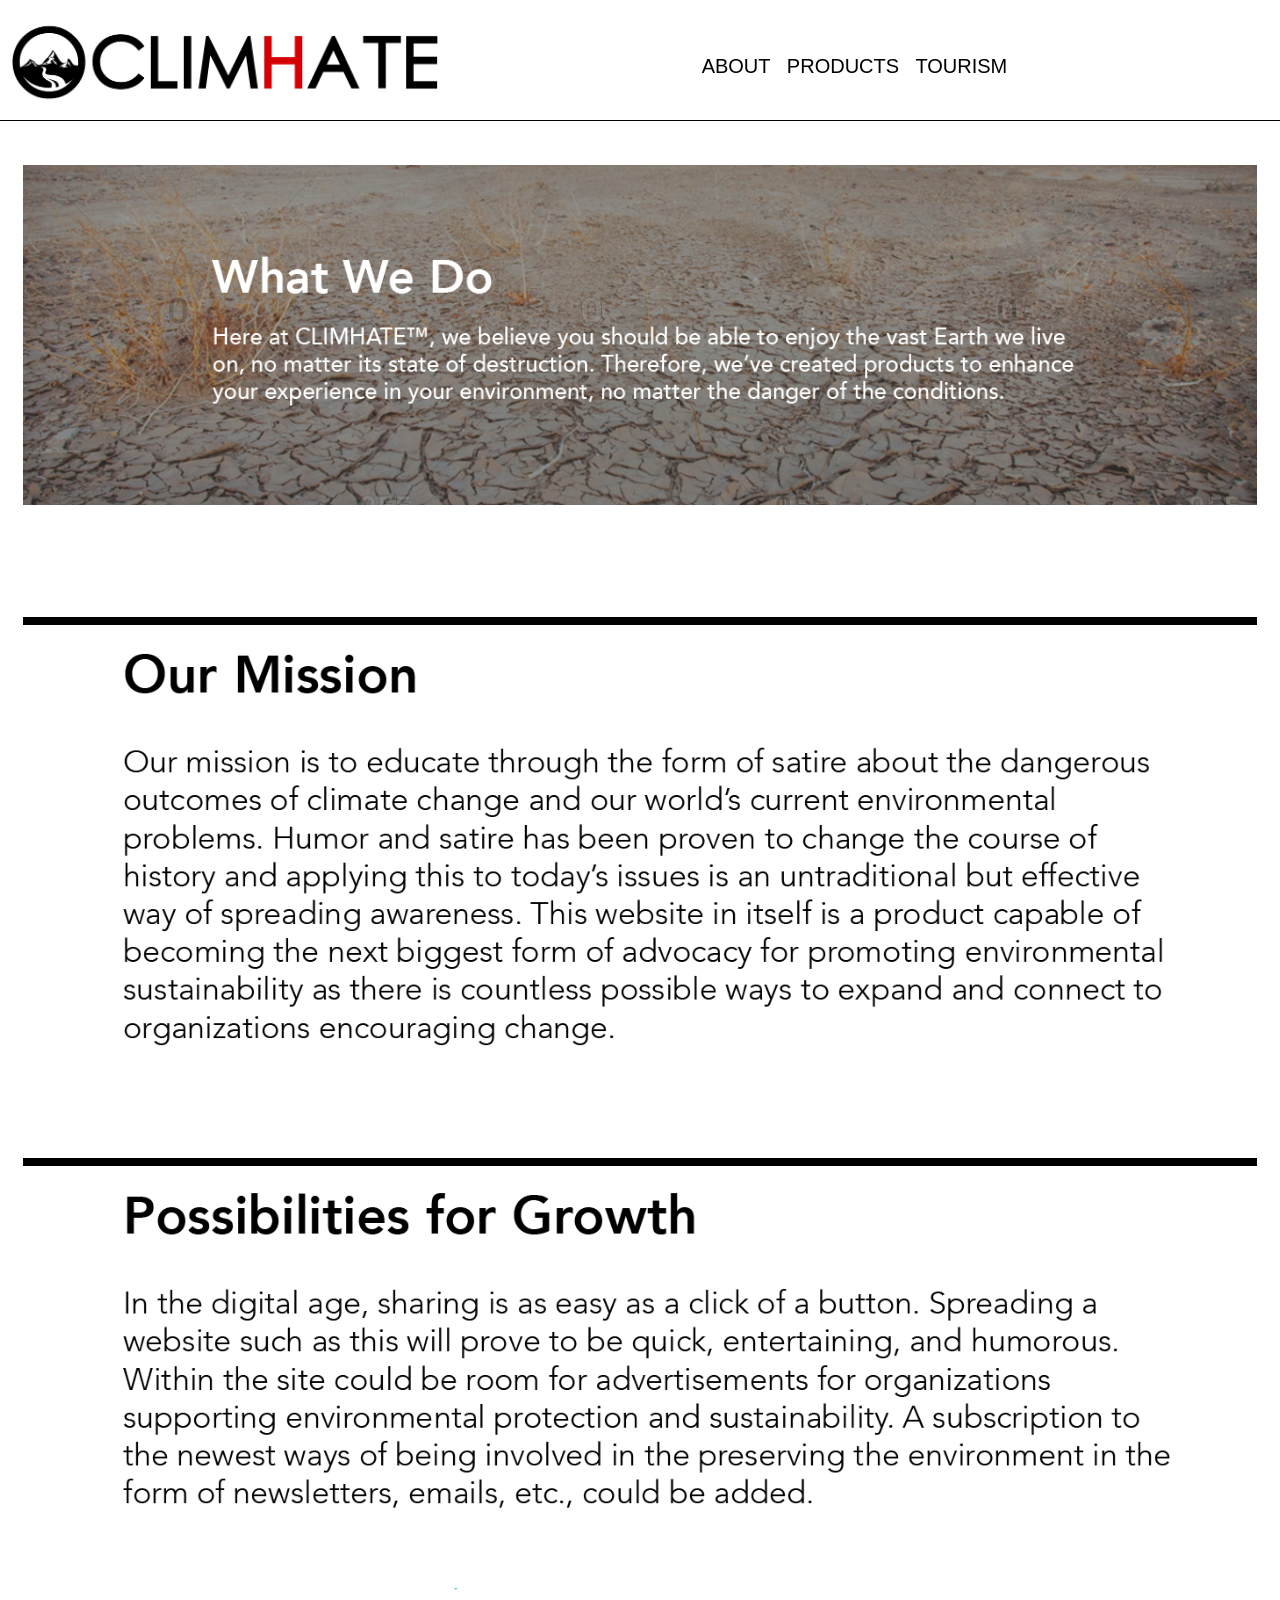
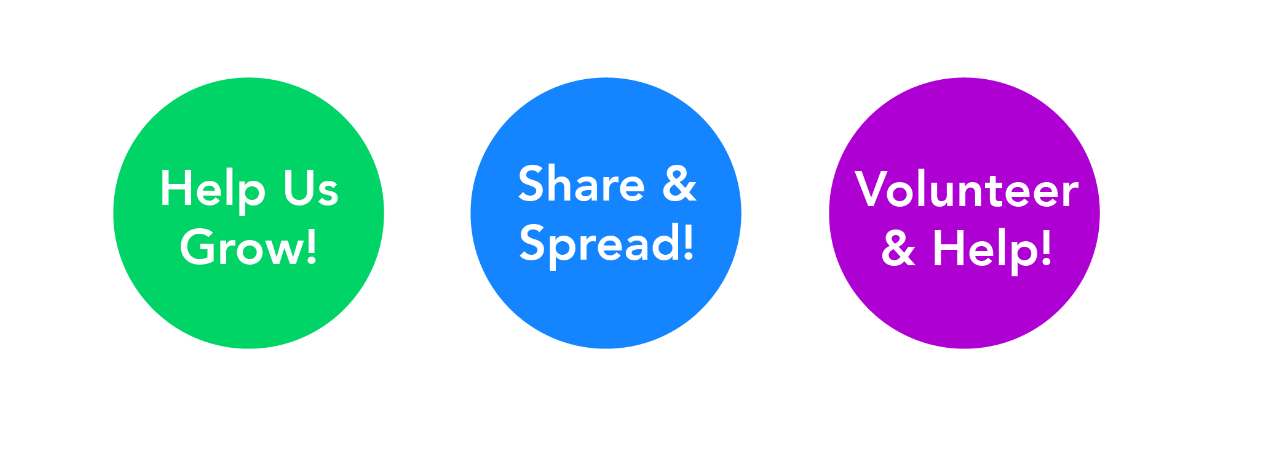
<file: index.html>
<!-- Change the pla.net hack -->

<!DOCTYPE html>
<html>
<head>
  <title> Change The Planet </title>
  <link rel="stylesheet" href="style.css">
  <link rel="icon" href="favicon.ico" type="image/x-icon">
</head>

<div id="header">
  <div id="header-content">
    <a href="index.html" target="_self">
    <img src="climhatelogo.png" width="430" align="left"></a>

    <div class="textheader">
      &nbsp;
    <a href="index.html" target="_self" style="text-decoration: none;">
      ABOUT
    </a>
      &nbsp;
    <a href="products.html" target="_self" style="text-decoration: none;">
      PRODUCTS
    </a>
      &nbsp;
    <a href="tourism.html" target="_self" style="text-decoration: none;">
      TOURISM
    </a>
      &nbsp;
    </div>
  </div>
</div>

<div id="content">
  <img src="about.png" width="100%">
  <br>
  <br>
  <br>
  <br>
  <br>
  <br>
  <br>
  <img src="mission.png" width="100%">
  <br>
  <br>
  <br>
  <br>
  <br>
  <br>
  <br>
  <img src="growth.png" width="100%">
  <br>
  <br>
  <br>
  <br>
  <br>
  <img src="buttons.png" width="80%" hspace="90">
  <br>
  <br>
  <br>
  <br>
  <br>
  <br>
</div>
</html>
</file>
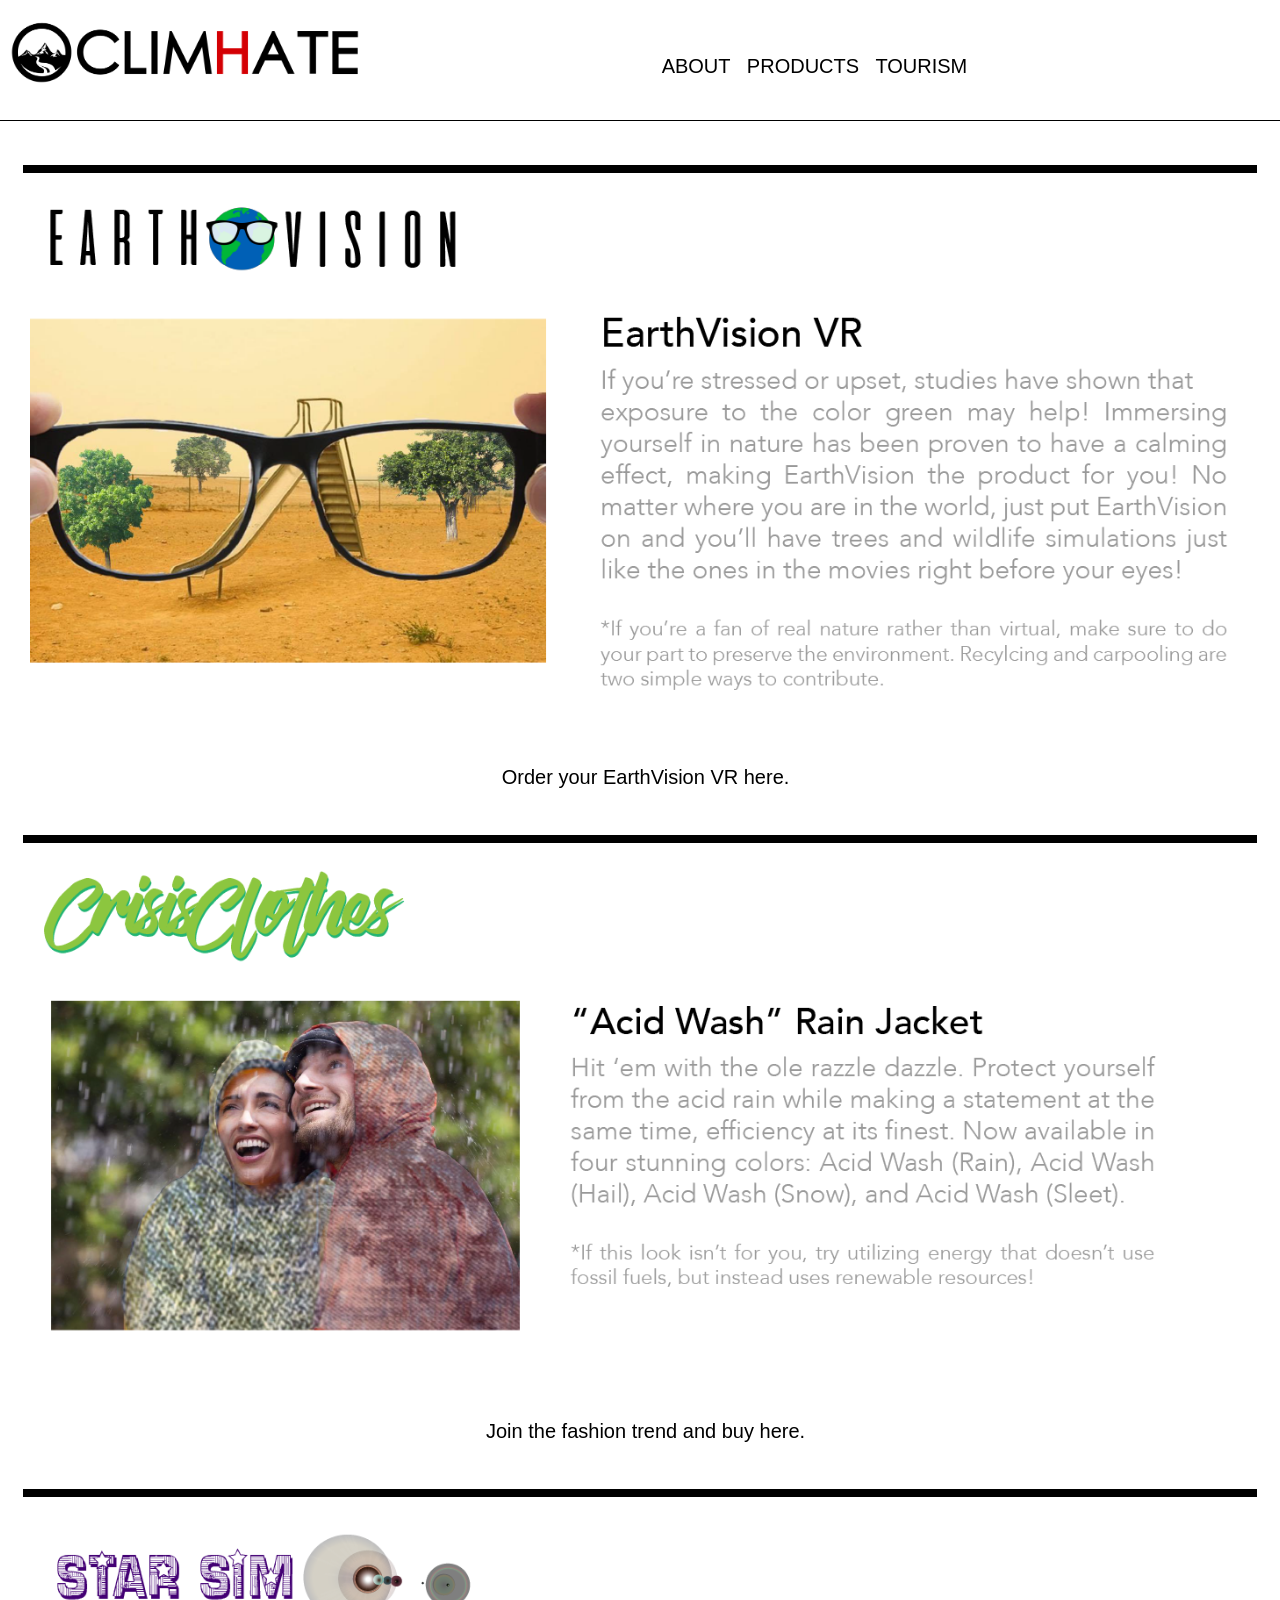
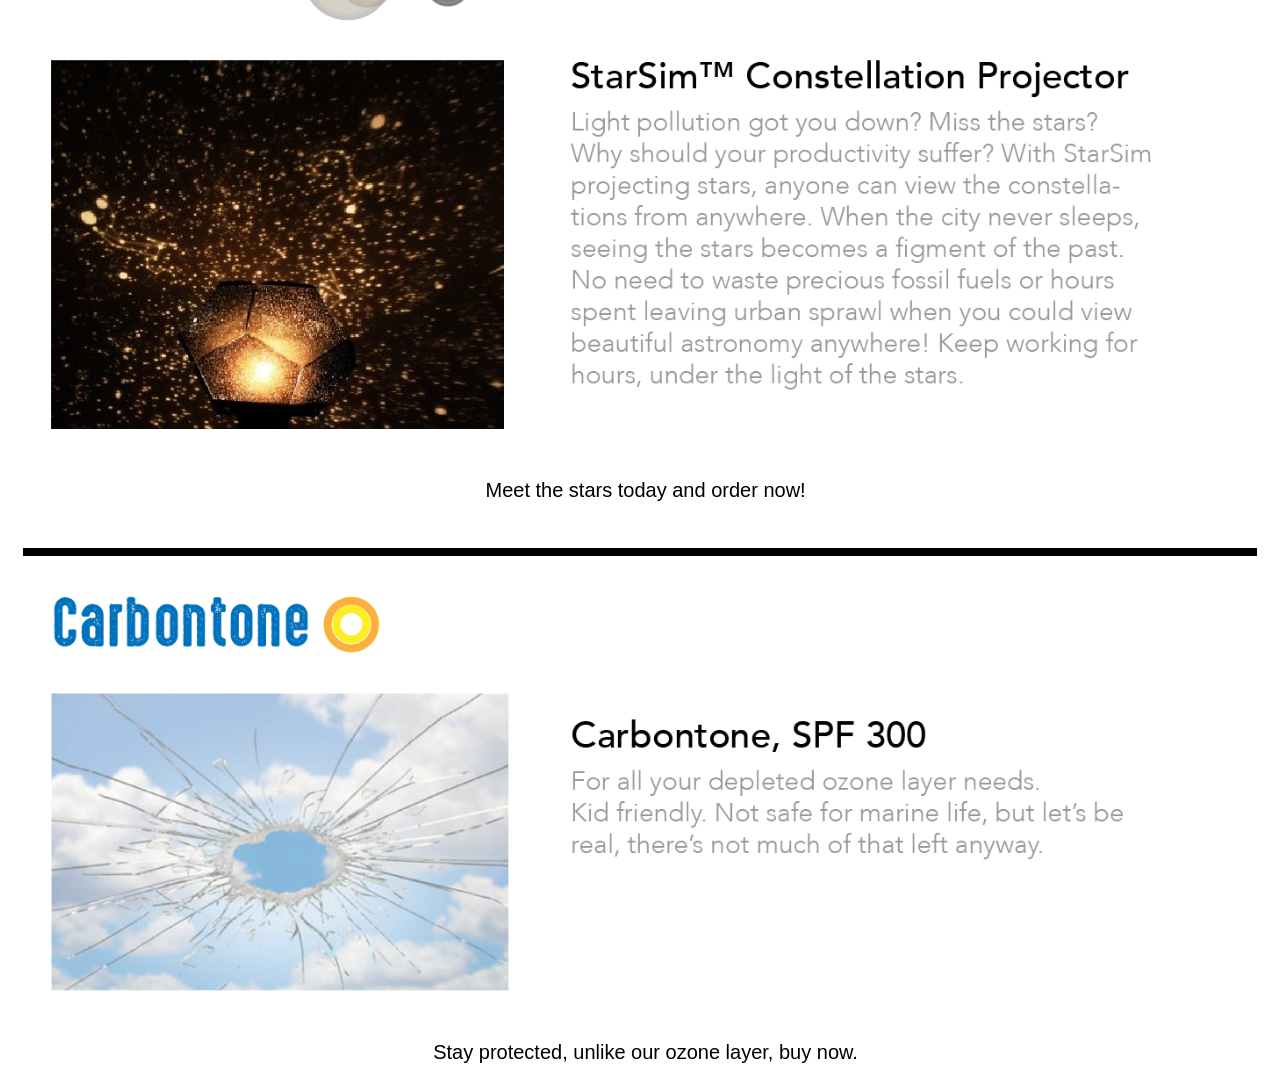
<file: products.html>
<!-- PRODUCTS TAB -->
<!DOCTYPE html>
<html>
<head>
  <title> Change The Planet - Products</title>
  <link rel="stylesheet" href="style.css">
  <link rel="icon" href="favicon.ico" type="image/x-icon">
</head>

<div id="header">
  <div id="header-content">
    <a href="index.html" target="_self">
    <img src="climhatelogo.png" width="350" align="left"></a>

    <div class="textheader">
      &nbsp;
    <a href="index.html" target="_self" style="text-decoration: none;">
      ABOUT
    </a>
      &nbsp;
    <a href="products.html" target="_self" style="text-decoration: none;">
      PRODUCTS
    </a>
      &nbsp;
    <a href="tourism.html" target="_self" style="text-decoration: none;">
      TOURISM
    </a>
      &nbsp;
    </div>
  </div>
</div>

<div id="content">
  <img src="earthvision.png" width="100%">
  <div class="textt">
    &nbsp;
  <a href="help.html" target="_self" style="text-decoration: none;">
    Order your EarthVision VR here.
  </a>
  <br>
  <br>
  <br>
  <img src="rainjacket.png" width="100%">
  <div class="textt">
    &nbsp;
  <a href="help.html" target="_self" style="text-decoration: none;">
    Join the fashion trend and buy here.
  </a>
  <br>
  <br>
  <br>
  <img src="starsim.png" width="100%">
  <div class="textt">
    &nbsp;
  <a href="help.html" target="_self" style="text-decoration: none;">
    Meet the stars today and order now!
  </a>
  <br>
  <br>
  <br>
  <img src="carbontone.png" width="100%">
  <div class="textt">
    &nbsp;
  <a href="help.html" target="_self" style="text-decoration: none;">
    Stay protected, unlike our ozone layer, buy now.
  </a>
</div>
</html>
</file>
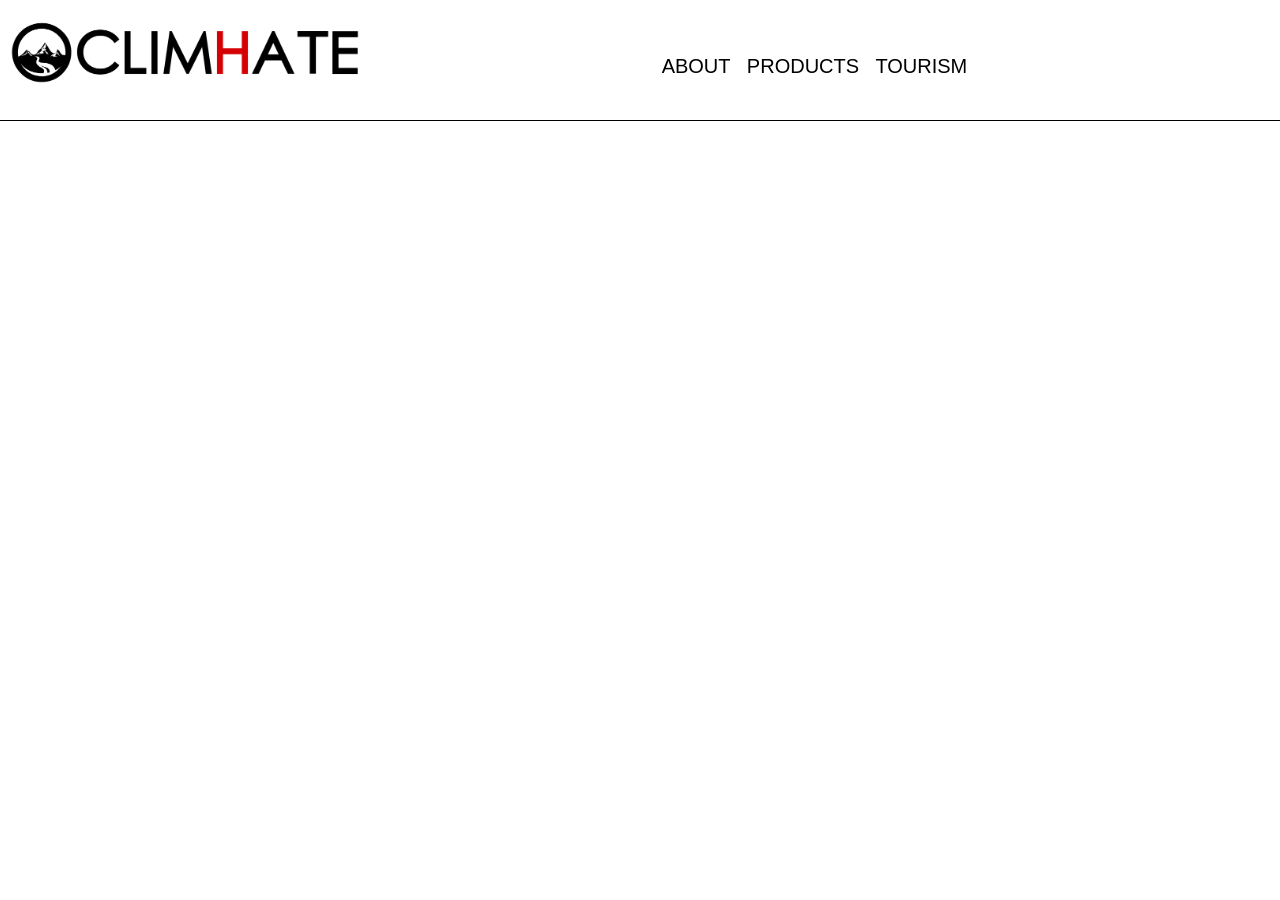
<file: theor.html>
<!-- Theoretical booking page -->
<!DOCTYPE html>
<html>
<head>
  <title> Change The Planet - Tourism </title>
  <link rel="stylesheet" href="style.css">
  <link rel="icon" href="favicon.ico" type="image/x-icon">
</head>

<div id="header">
  <div id="header-content">
    <a href="index.html" target="_self">
    <img src="climhatelogo.png" width="350" align="left"></a>

    <div class="textheader">
      &nbsp;
    <a href="index.html" target="_self" style="text-decoration: none;">
      ABOUT
    </a>
      &nbsp;
    <a href="products.html" target="_self" style="text-decoration: none;">
      PRODUCTS
    </a>
      &nbsp;
    <a href="tourism.html" target="_self" style="text-decoration: none;">
      TOURISM
    </a>
      &nbsp;
    </div>
  </div>
</div>

<div id="content">
</file>
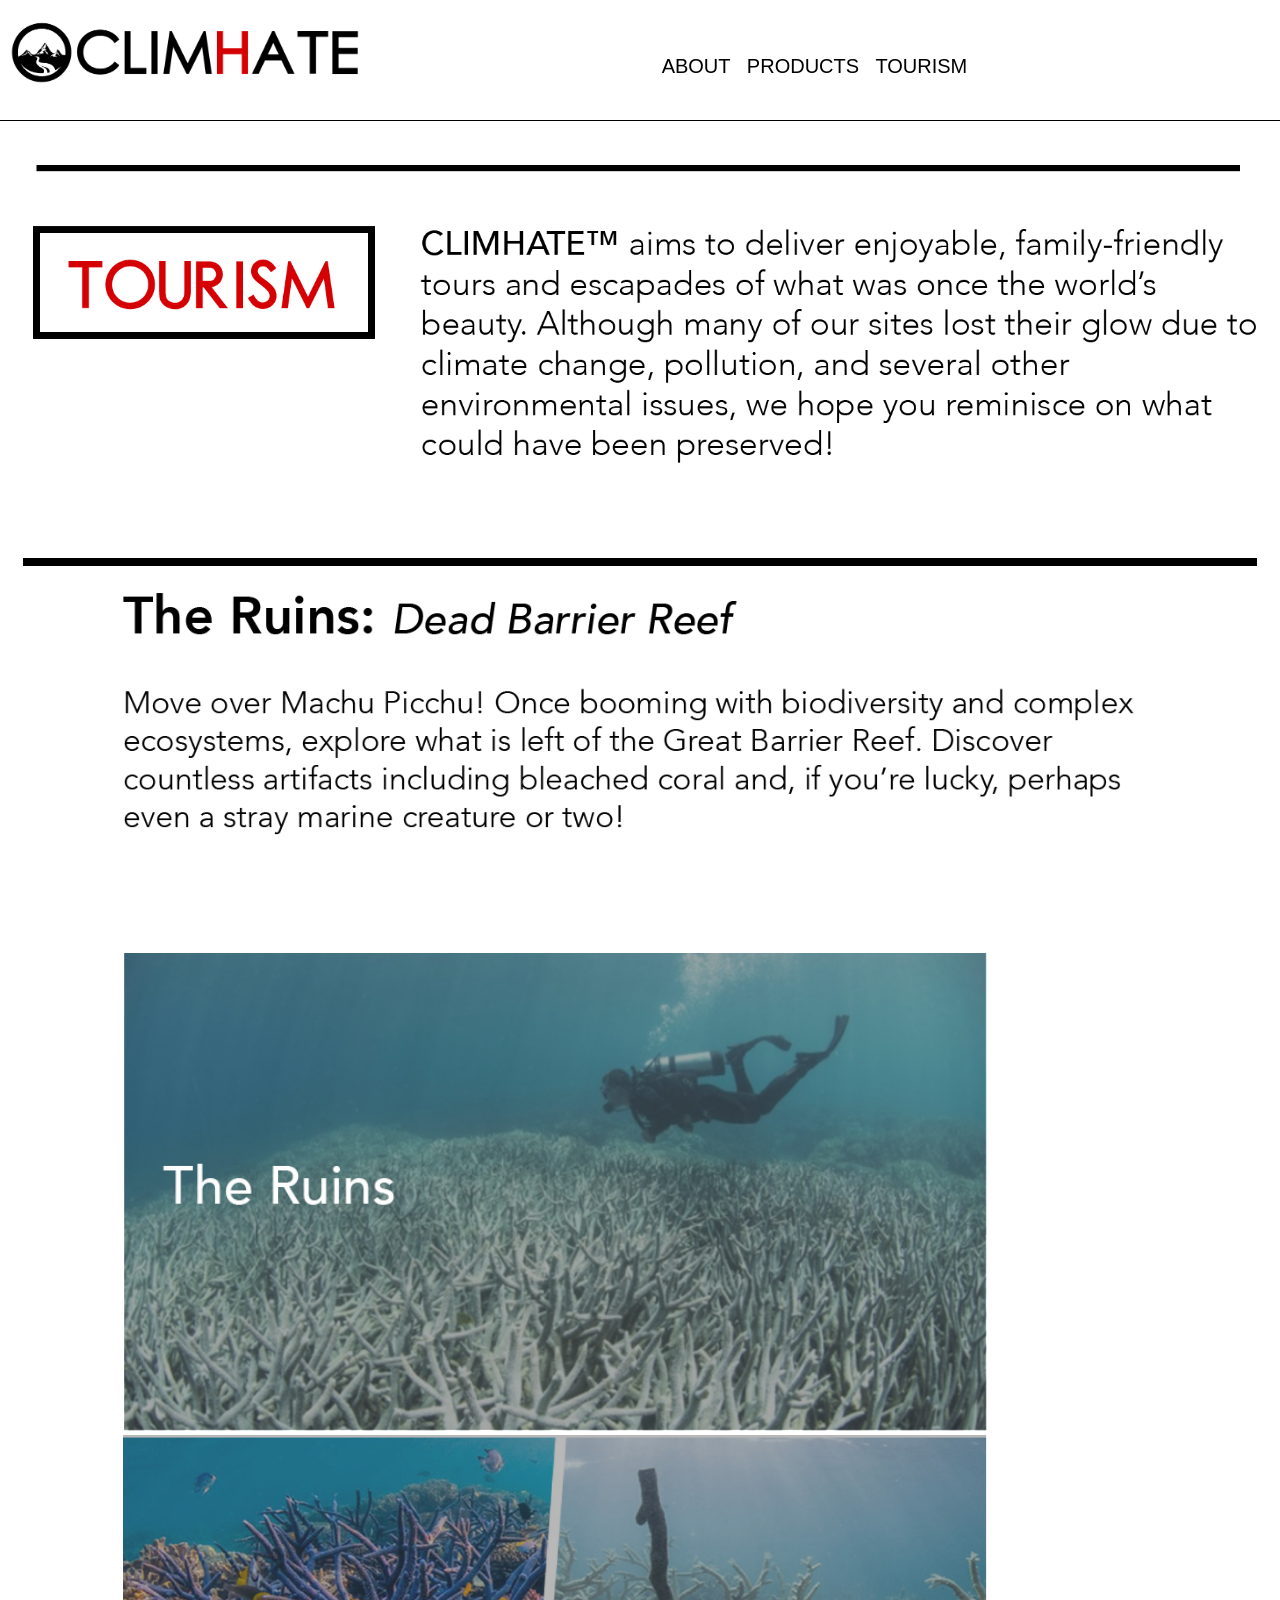
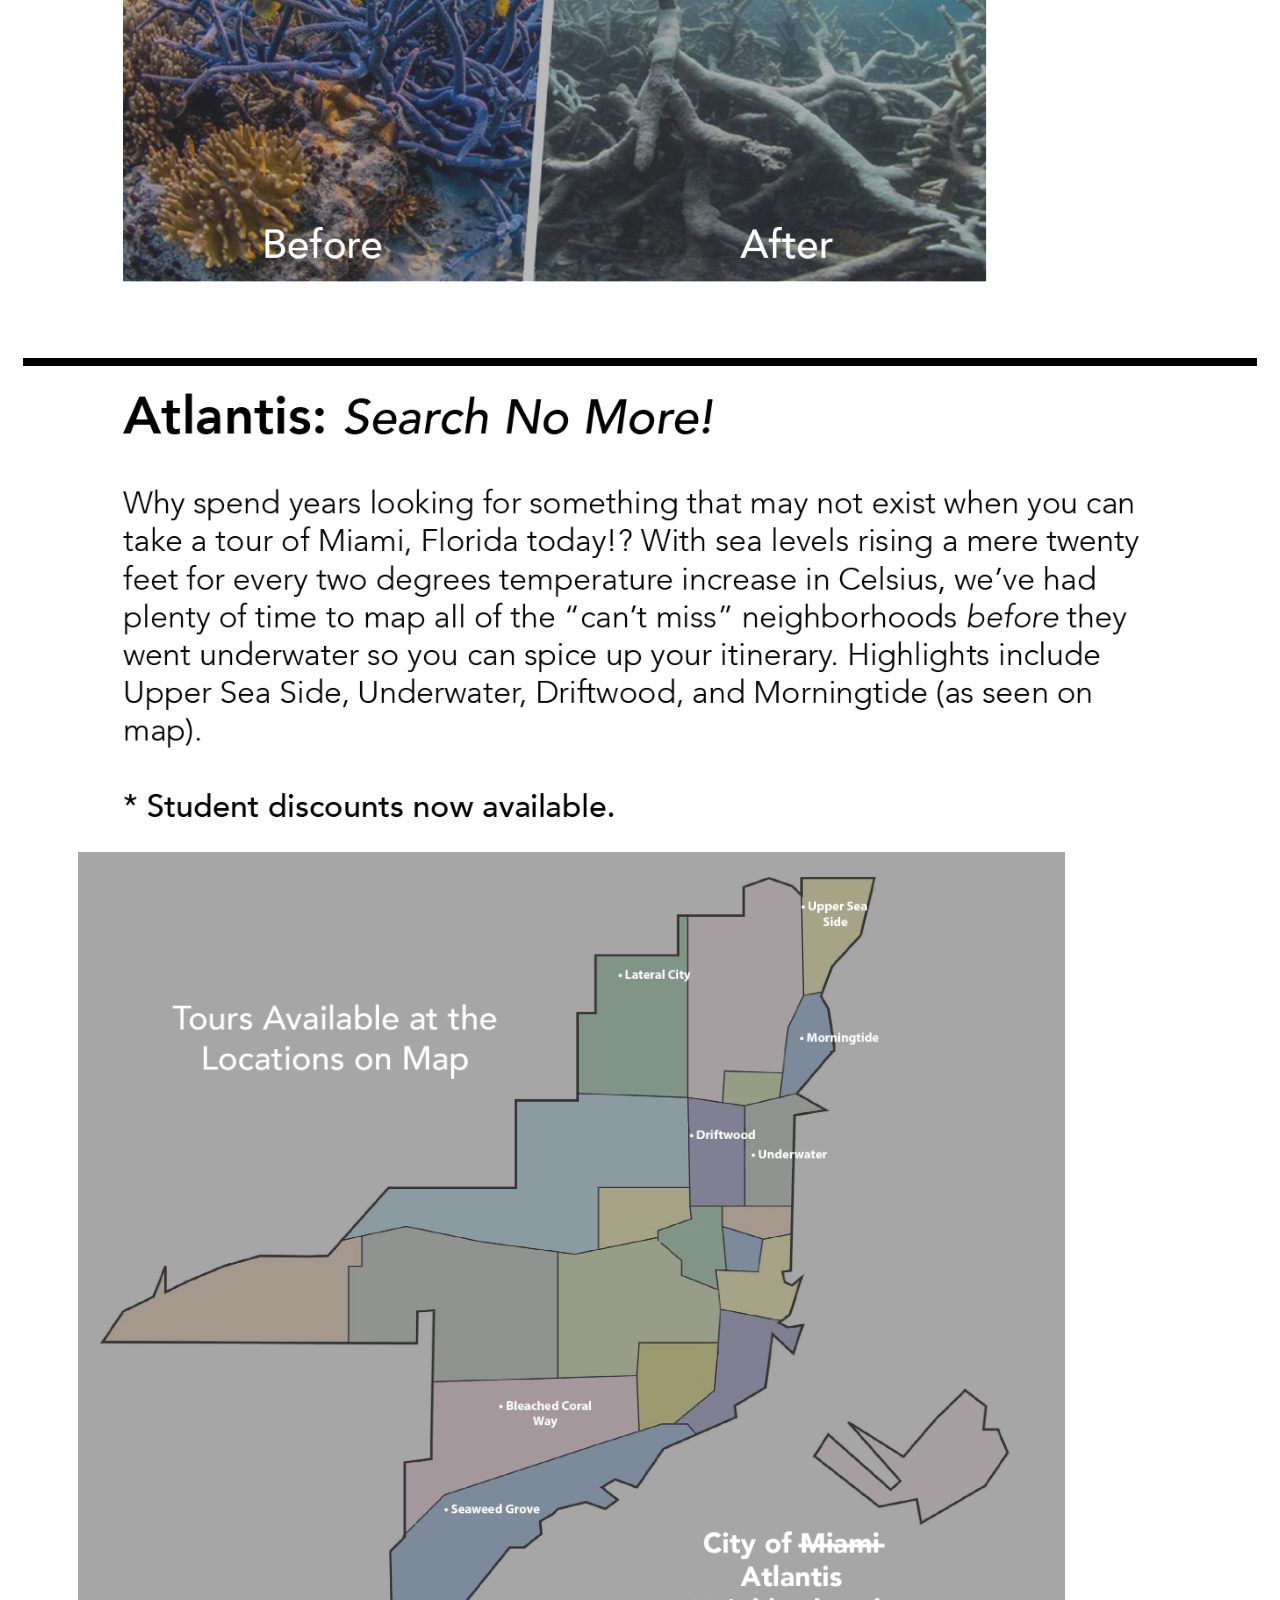
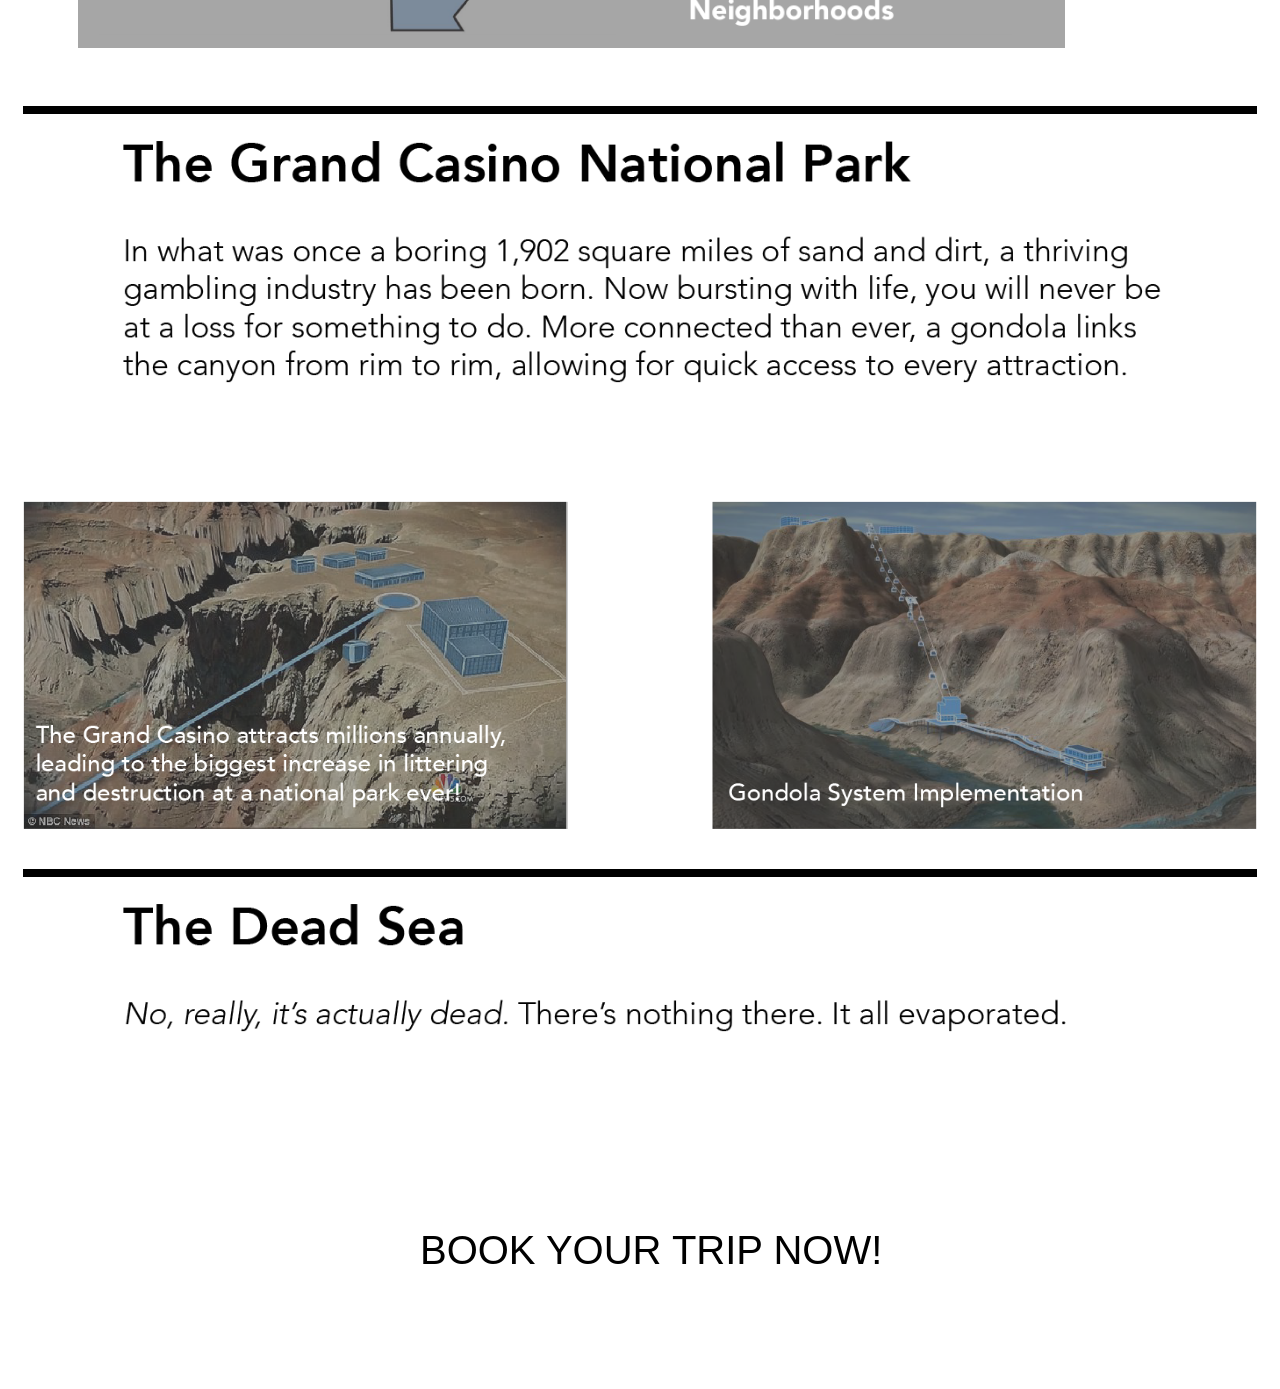
<file: tourism.html>
<!-- TOURISM TAB -->
<!DOCTYPE html>
<html>
<head>
  <title> Change The Planet - Tourism </title>
  <link rel="stylesheet" href="style.css">
  <link rel="icon" href="favicon.ico" type="image/x-icon">
</head>

<div id="header">
  <div id="header-content">
    <a href="index.html" target="_self">
    <img src="climhatelogo.png" width="350" align="left"></a>

    <div class="textheader">
      &nbsp;
    <a href="index.html" target="_self" style="text-decoration: none;">
      ABOUT
    </a>
      &nbsp;
    <a href="products.html" target="_self" style="text-decoration: none;">
      PRODUCTS
    </a>
      &nbsp;
    <a href="tourism.html" target="_self" style="text-decoration: none;">
      TOURISM
    </a>
      &nbsp;
    </div>
  </div>
</div>

<div id="content">
  <img src="tour.png" width="100%" hspace="10">
  <br>
  <br>
  <br>
  <br>
  <br>
  <br>
  <img src="barrier.png" width="100%">
  <img src="ruins.png" width="70%" hspace="100">
  <img src="ba.png" width="70%" hspace="100">
  <br>
  <br>
  <br>
  <br>
  <br>
  <img src="atlantis.png" width="100%">
  <br>
  <br>
  <img src="miami.png" width="80%" hspace="55">
  <br>
  <br>
  <br>
  <br>
  <img src="grandcasino.png" width="100%">
  <br>
  <img src="gplans.png" width="100%">
  <br>
  <br>
  <br>
  <img src="dead.png" width="100%">
  <br>
  <br>
</div>

<div class="texttt">
  &nbsp;
<a href="theor.html" target="_self" style="text-decoration: none;">
  BOOK YOUR TRIP NOW!
</a>
</div>
<br>
<br>
<br>
<br>
<br>
<br>
</html>
</file>
<file: style.css>
body {
  background-color: white;
}


div.textheader {
  font-size: 20px;
  font-weight: 300;
  text-decoration: none;
  font-family: "Helvetica";
  text-align: center;
  padding-top: 45px;
}

div.texttt {
  font-size: 40px;
  font-weight: 400;
  text-decoration: none;
  font-family: "Helvetica";
  text-align: center;
  padding-top: 45px;
}

div.textt {
  font-size: 20px;
  font-weight: 300;
  text-decoration: none;
  font-family: "Helvetica";
  text-align: center;
  padding-top: 45px;
}

div.buy {
  font-size: 18px;
  font-weight: 300;
  text-decoration: none;
  font-family: "Helvetica";
  text-align: left;
  padding-top: 45px;
  padding-left: 50px;
}

div.small {
  font-size: 12px;
  font-weight: 300;
  text-decoration: none;
  font-family: "Helvetica";
  text-align: left;
  padding-top: 45px;
  padding-left: 50px;
}

div.textcontent {
  font-size: 18px;
  font-weight: 300;
  font-family: "Helvetica";
  text-align: left;
  padding-left: 50px;
}

/* unvisited link */
a:link {
  color: black;
}

/*visited*/
a:visited {
  color:black;
}

a:hover {
  color: rgb(169,13,13);
}


#header {
  background-color: rgba(255,255,255,0.9);
  color: black;
  font-family: "Helvetica";
  position: fixed;
  border-bottom-style: solid;
  border-bottom-width: thin;
  top: 0;
  left: 0;
  width: 100%;
  height: 120px;
  padding: 0;
  margin: 0;

}

#content {
  padding-top: 150px;
  margin: 15px;
}

#header #header-content {
  margin: 10px;
}
</file>
